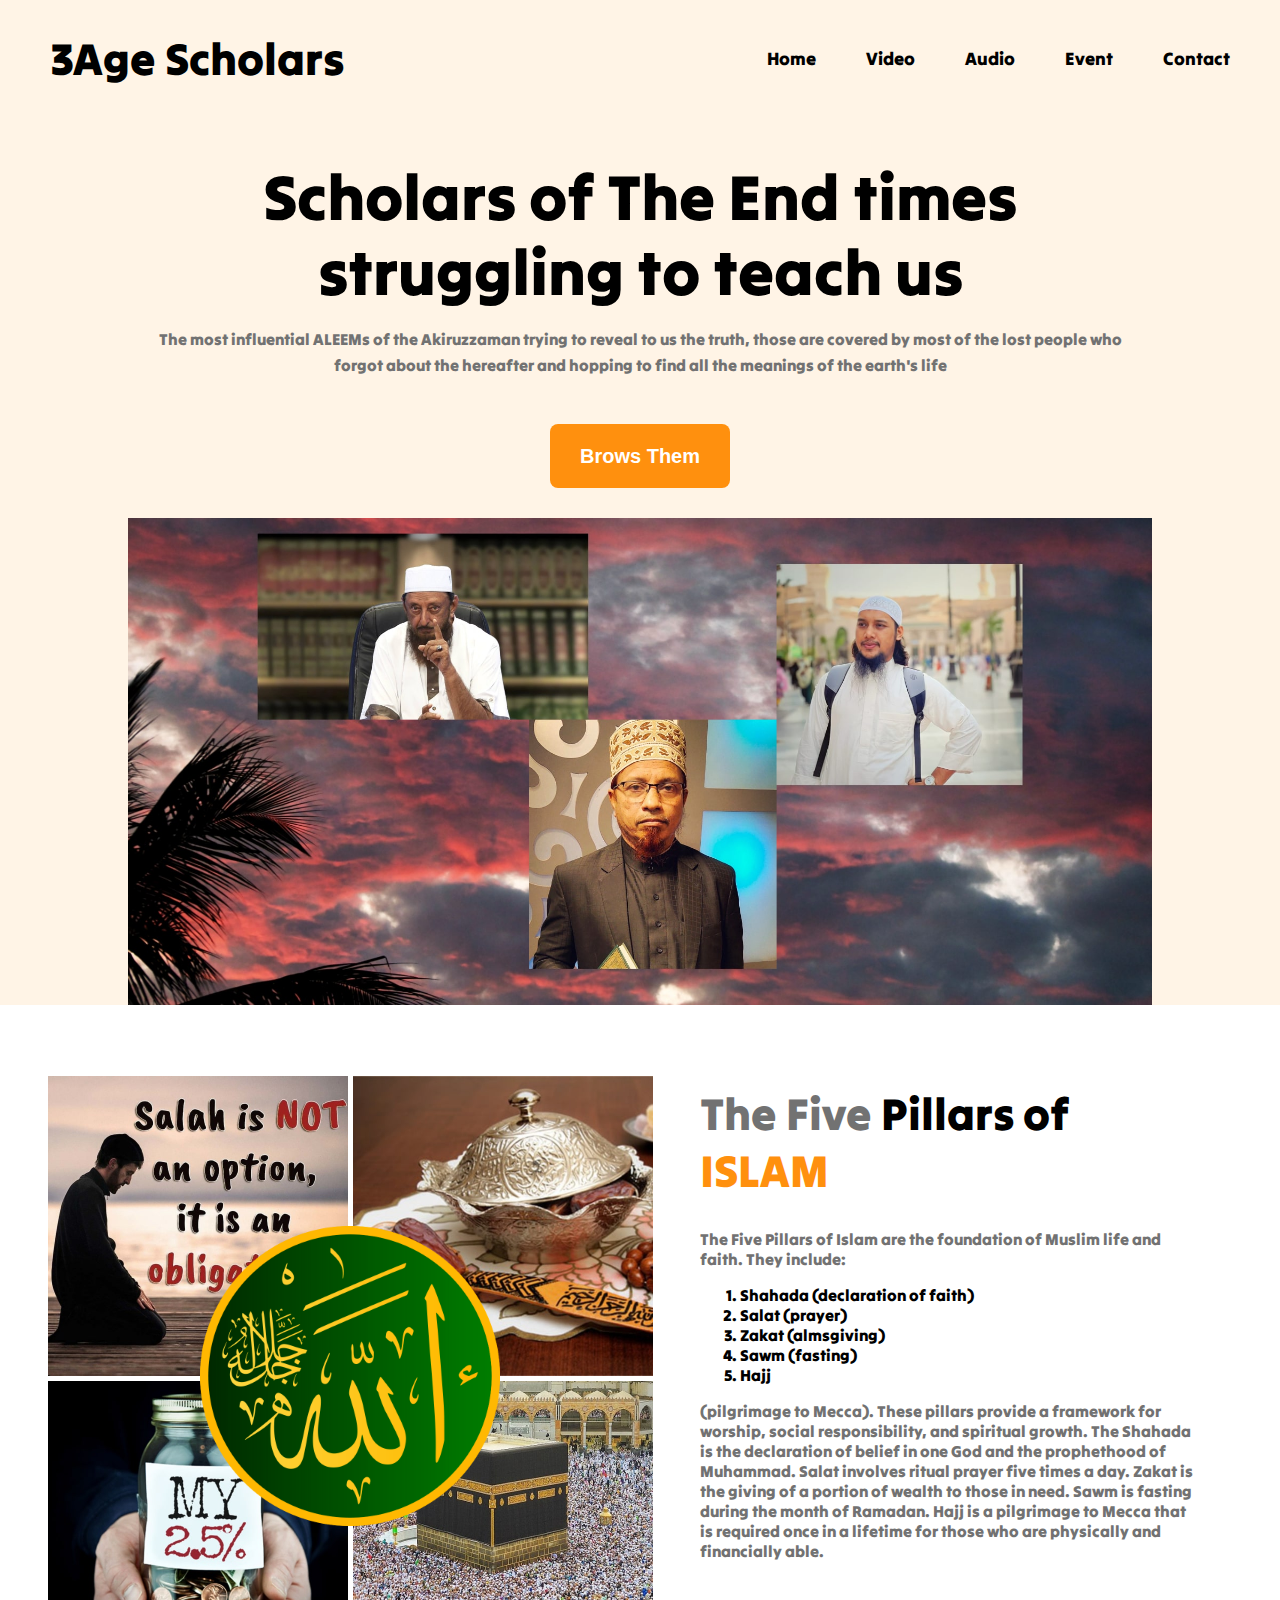
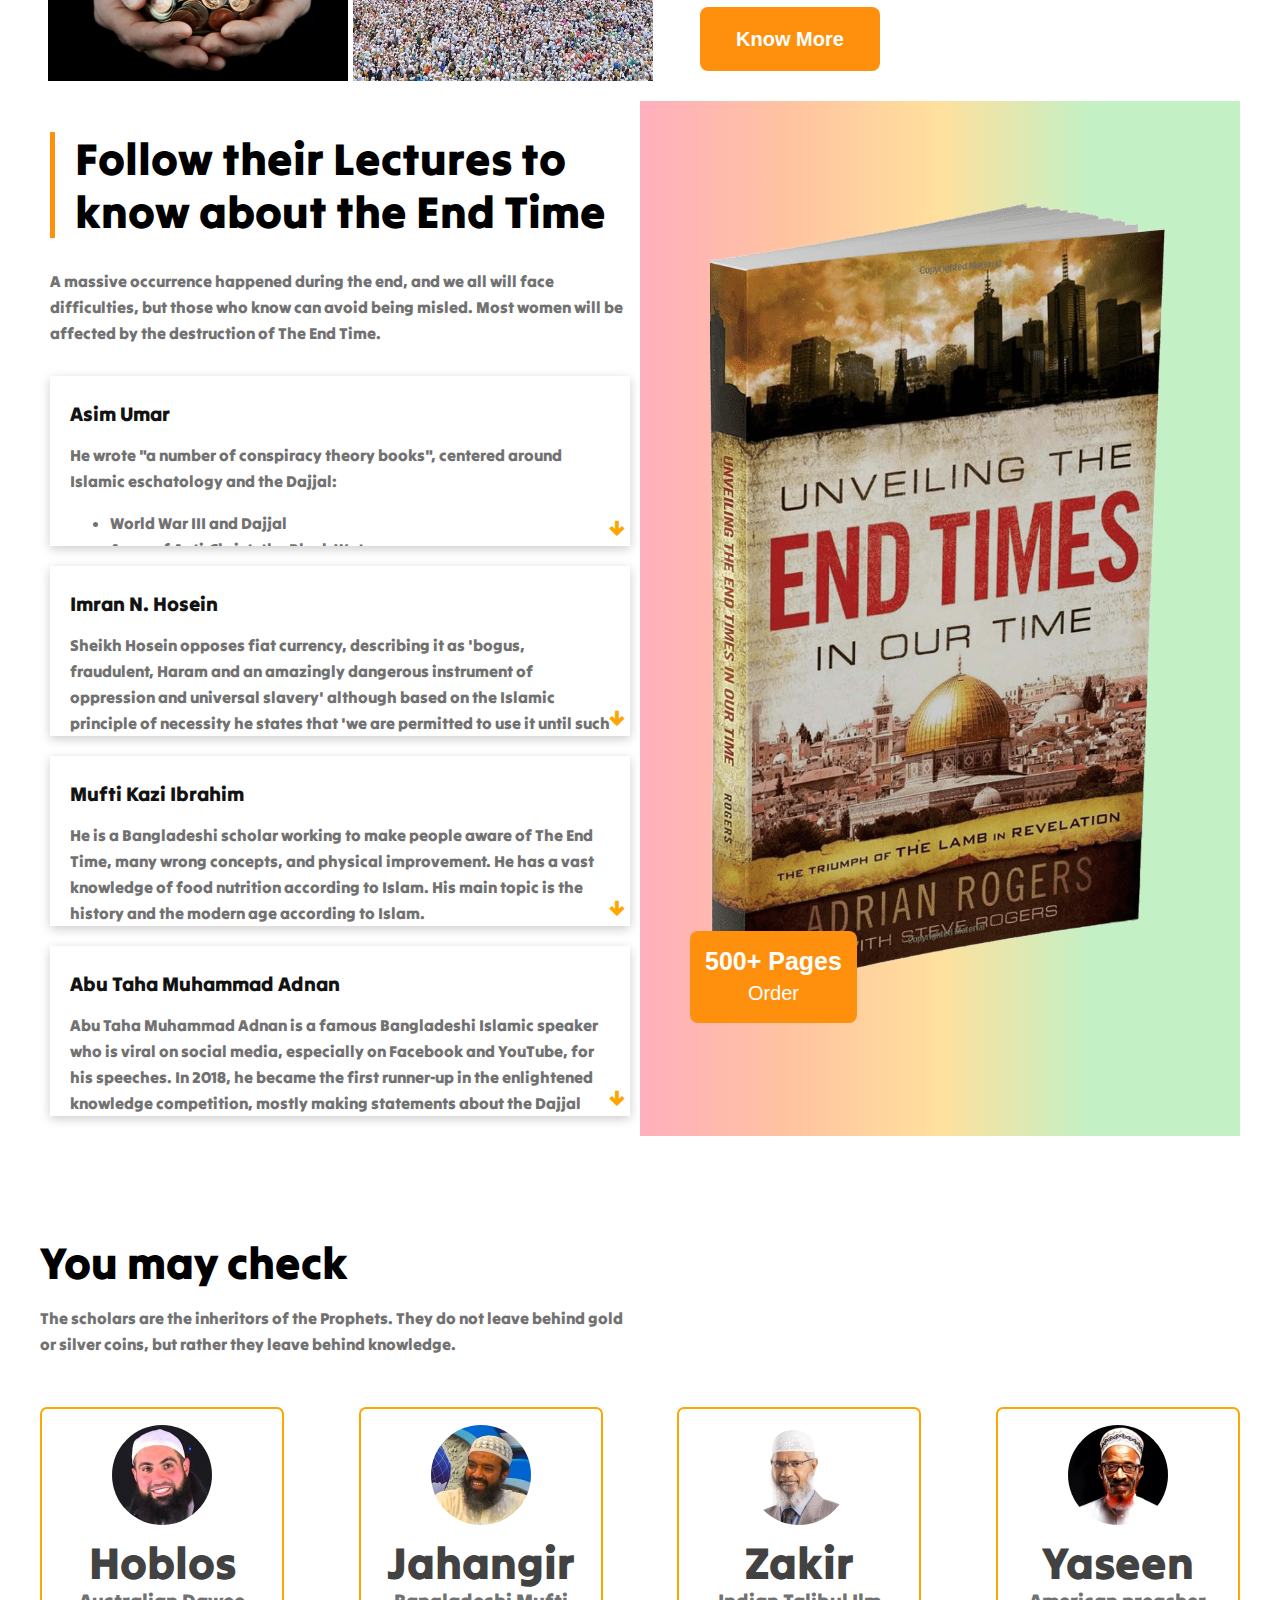
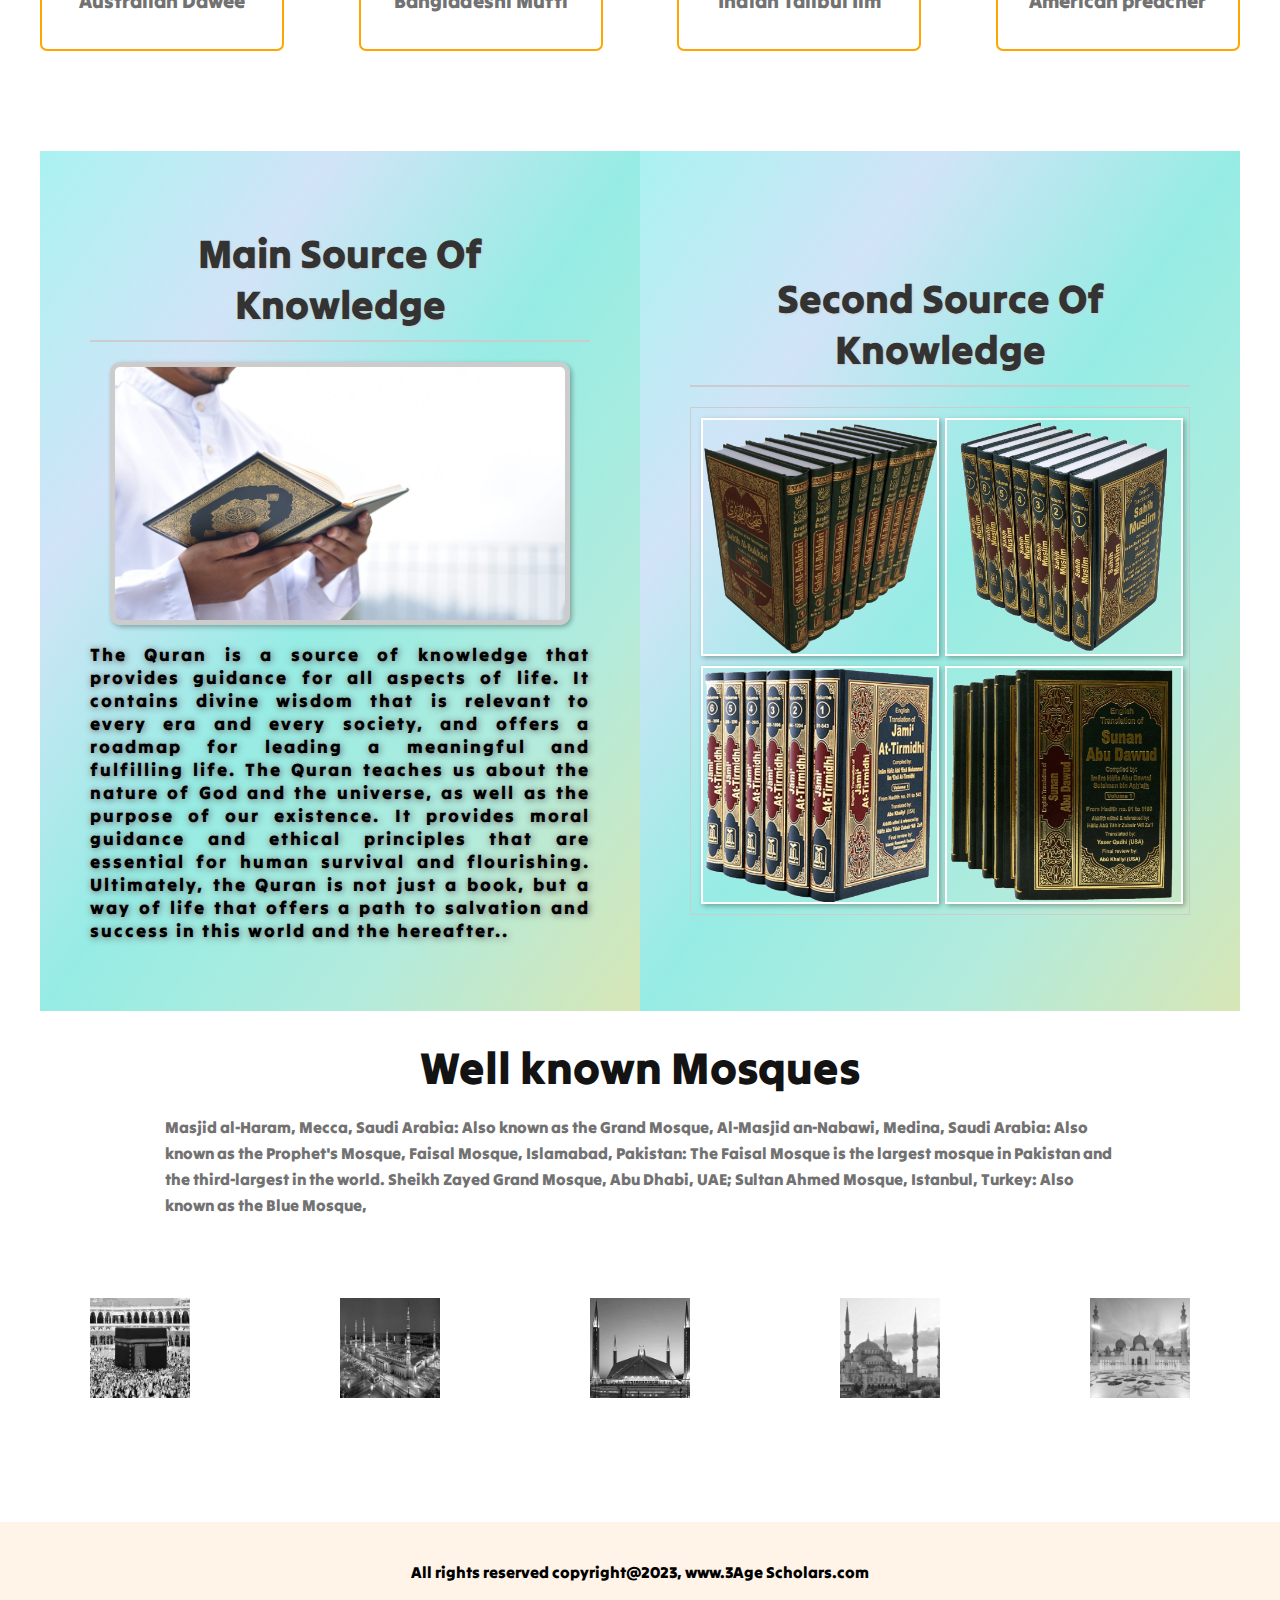
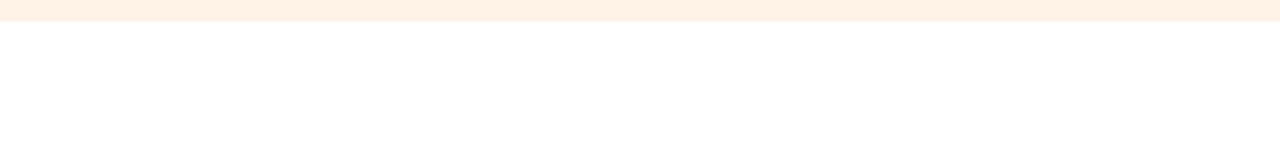
<file: index.html>
<!DOCTYPE html>
<html lang="en">
  <head>
    <meta charset="UTF-8" />
    <meta http-equiv="X-UA-Compatible" content="IE=edge" />
    <meta name="viewport" content="width=device-width, initial-scale=1.0" />
    <link rel="preconnect" href="https://fonts.googleapis.com" />
    <link rel="preconnect" href="https://fonts.gstatic.com" crossorigin />
    <link
      href="https://fonts.googleapis.com/css2?family=Tilt+Warp&display=swap"
      rel="stylesheet"
    />
    <link rel="stylesheet" href="style.css" />
    <title>3AgeScholars</title>
  </head>
  <body>
    <!-- Header Section -->
    <header>
      <nav>
        <div><h1>3Age Scholars</h1></div>
        <div class="nav-ul">
          <ul>
            <li><a href="#">Home</a></li>
            <li><a href="#">Video</a></li>
            <li><a href="#">Audio</a></li>
            <li><a href="#">Event</a></li>
            <li><a href="#">Contact</a></li>
          </ul>
        </div>
      </nav>
      <section class="hero">
        <div class="txt">
          <h1>Scholars of The End times struggling to teach us</h1>
          <p>
            The most influential ALEEMs of the Akiruzzaman trying to reveal to
            us the truth, those are covered by most of the lost people who
            forgot about the hereafter and hopping to find all the meanings of
            the earth's life
          </p>
          <button><a href="#">Brows Them</a></button>
        </div>
        <div class="img">
          <img src="Images/3Age Hero.jpg" alt="3 Scholars" />
        </div>
      </section>
    </header>
    <!-- Header Section End -->

     <!-- Section Two Start -->
 <article class="section-two container">
  <!-- Left Side Image Grid -->
  <div class="image">
    <div class="image-grid">
      <img src="Images/salah.jpg" alt="Salah" />
      <img src="Images/siyam.jpg" alt="Siyam" />
      <img src="Images/zakah.jpg" alt="Zakat" />
      <img src="Images/hajj.jpg" alt="Hajj" />
    </div>

    <div class="shahada">
      <img src="Images/Allah_calligraphy.svg.png" alt="Shahada" />
    </div>
  </div>

  <!-- Right Side Text -->
  <div class="right-side-txt">
    <h1>
      <span class="sec-two-gray-text">The Five</span> Pillars of <br /><span
        class="sec-two-orange-text"
        >ISLAM</span
      >
    </h1>
    <p class="right-side-p">
      The Five Pillars of Islam are the foundation of Muslim life and faith. They include: 
      <ol>
        <li>Shahada (declaration of faith)</li>
        <li>Salat (prayer)</li>
        <li>Zakat (almsgiving)</li>
        <li>Sawm (fasting)</li>
        <li>Hajj</li>
      </ol>
      <span class="right-side-p">
        (pilgrimage to Mecca). These pillars provide a framework for worship, social responsibility, and spiritual growth. The Shahada is the declaration of belief in one God and the prophethood of Muhammad. Salat involves ritual prayer five times a day. Zakat is the giving of a portion of wealth to those in need. Sawm is fasting during the month of Ramadan. Hajj is a pilgrimage to Mecca that is required once in a lifetime for those who are physically and financially able.
      </span>
    </p>
    <button class="sec-two-btn"><a href="#">Know More</a></button>
  </div>
</article>
<!-- Section Two End -->

<!-- Section Three Start -->
<article class="section-three-container container">
  <div class="section-three">
    <div class="sec-three-txt-container">
      <div class="sec-three-txt-box-one">
        <h1 class="section-three-heading">
          Follow their Lectures to know about the End Time
        </h1>
        <p class="sec-three-paragraph">
          A massive occurrence happened during the end, and we all will face
          difficulties, but those who know can avoid being misled. Most
          women will be affected by the destruction of The End Time.
        </p>
      </div>
      <div class="section-three-box section-three-box-scroll">
        <h2 class="section-three-box-heading">Asim Umar</h2>
        <p>
          He wrote "a number of conspiracy theory books", centered around
          Islamic eschatology and the Dajjal:
          <ul>
            <li>World War III and Dajjal</li>
            <li>Army of Anti-Christ: the Black Water</li>
            <li>Friends and Foes of the Mahdi [Messiah]</li>
            <li>Bermuda Triangle and Dajjal</li>
          </ul>
        </p>
      </div>
      <div class="section-three-box section-three-box-scroll">
        <h2 class="section-three-box-heading">
          Imran N. Hosein
        </h2>
        <p>
          Sheikh Hosein opposes fiat currency, describing it as 'bogus, fraudulent, Haram and an amazingly dangerous instrument of oppression and universal slavery' although based on the Islamic principle of necessity he states that 'we are permitted to use it until such time as we can escape from its poisonous, deadly and sinful embrace'. He proposes that fiat currency be removed 'through the creation of micro-markets which use only Sunnah money and which are a part of remotely-located Muslim Villages.
        </p>
      </div>
      <div class="section-three-box section-three-box-scroll">
        <h2 class="section-three-box-heading">
          Mufti Kazi Ibrahim
        </h2>
        <p>
          He is a Bangladeshi scholar working to make people aware of The End Time, many wrong concepts, and physical improvement. He has a vast knowledge of food nutrition according to Islam. His main topic is the history and the modern age according to Islam.
        </p>
      </div>
      <div class="section-three-box section-three-box-scroll">
        <h2 class="section-three-box-heading">
          Abu Taha Muhammad Adnan
        </h2>
        <p>
          Abu Taha Muhammad Adnan is a famous Bangladeshi Islamic speaker who is viral on social media, especially on Facebook and YouTube, for his speeches. In 2018, he became the first runner-up in the enlightened knowledge competition, mostly making statements about the Dajjal and the future world. Imran Nazar Hossain has similarities with him and similarities in what he said in his speech. Those with similarities are similar to those of Maulana Asem Omar, Anwar al-Awlaki, and Mufti Qazi Ibrahim, and those with similarities are similar. He is rapidly gaining popularity among young people because of his outspokenness. The number of followers on his Facebook page is 52 thousand.

        </p>
      </div>
    </div>
    <div class="sec-three-img">
      <div class="section-three-img">
        <img
        src="Images/end-time.png"
        alt="book"/>
      </div>
      
      <button class="sec-three-btn">
        <a href="#"
          >500+ Pages <br />
          <span class="sec-three-btn-sm">Order</span></a>
      </button>
    </div>
  </div>
</article>
<!-- Section Threer End -->

<!-- Section Four Start -->
  <section class="sec-four-container container">
    <div class="sec-four-txt">
      <h1>You may check</h1>
      <p>The scholars are the inheritors of the Prophets. They do not leave behind gold or silver coins, but rather they leave behind knowledge.</p>
    </div>

    <div class="sec-four-img">

      <div class="sec-four-border">
        <div><img src="Images/Mohamed Hoblos.jpg" alt="Hobol"></div>
        <div class="sec-four-icon">
          <h2>Hoblos</h2>
          <p>Australian Dawee</p>
        </div>
      </div>

      <div class="sec-four-border">
        <div><img src="Images/Khandaker Abdullah Jahangir.jpg" alt="Abdulloh"></div>
        <div class="sec-four-icon">
          <h2>Jahangir</h2>
          <p>Bangladeshi Mufti</p>
        </div>
      </div>

      <div class="sec-four-border">
        <div><img src="Images/Zakir Naik.jpg" alt="Zakir Naik"></div>
        <div class="sec-four-icon">
          <h2>Zakir</h2>
          <p>Indian Talibul Ilm</p>
        </div>
      </div>

      <div class="sec-four-border">
        <div><img src="Images/khalid yasin.jpg " alt="Khalid Yasain"></div>
        <div class="sec-four-icon">
          <h2>Yaseen</h2>
          <p> American preacher</p>
        </div>
      </div>

    </div>
  </section>
  <!-- Section Four End -->

  <!-- Section Five (Bonus Section) -->
  <section class="container fifth-container">

    <div class="quran">
      <div><h1>Main Source of knowledge</h1></div>
      <div class="img-container">
        <img src="Images/How-Reading-The-Holy-Quran-Benefits-Your-Life.jpg" alt="quran">
      </div>
      <div>
<p>The Quran is a source of knowledge that provides guidance for all aspects of life. It contains divine wisdom that is relevant to every era and every society, and offers a roadmap for leading a meaningful and fulfilling life. The Quran teaches us about the nature of God and the universe, as well as the purpose of our existence. It provides moral guidance and ethical principles that are essential for human survival and flourishing. Ultimately, the Quran is not just a book, but a way of life that offers a path to salvation and success in this world and the hereafter..</p>
      </div>
    </div>

    <div class="hadith">
      <div><h1>Second Source of Knowledge</h1></div>
      <div id="hadith-img">
        <img src="Images/bukhari new.png" alt="bukhai"><img src="Images/muslim.png" alt="muslim"><img src="Images/tirmizi.png" alt="tirmizi"><img src="Images/abu dawud.png" alt="">
      </div>
      <div></div>
    </div>
  </section>
  <!-- Section Five (Bonus Section) End -->

  <!-- Section Six (Footer) Start -->
  <footer>
    <div class="footer-div">
      <div class="footer-txt">
        <h1>Well known Mosques</h1>
        <p>Masjid al-Haram, Mecca, Saudi Arabia: Also known as the Grand Mosque, 
          Al-Masjid an-Nabawi, Medina, Saudi Arabia: Also known as the Prophet's Mosque,
          Faisal Mosque, Islamabad, Pakistan: The Faisal Mosque is the largest mosque in Pakistan and the third-largest in the world. 
          Sheikh Zayed Grand Mosque, Abu Dhabi, UAE;
          Sultan Ahmed Mosque, Istanbul, Turkey: Also known as the Blue Mosque, </p>
      </div>
      <div class="footer-img">
         <div class="grid-item image1">
          <img src="Images/Haram.jpg" alt="haram">
        </div>


        <div class="grid-item image2">
          <img src="Images/Nabawi.jpg" alt="Nabawi">
        </div>

        <div class="grid-item image3">
          <img src="Images/Faisal Mosque.jpg" alt="faisal">
        </div>

        <div class="grid-item vertical"></div>

        
        <div class="grid-item image5">
          <img src="Images/Sultan Ahmed Mosque.jpg" alt="sultan">
        </div>

        <div class="grid-item horizontal"></div>

        <div class="grid-item image4">
          <img src="Images/Sheikh Zayed Grand Mosque.jpg" alt="zayed">
        </div>

      </div>
      <div>
        <div class="footer-paragraph">
          <p>All rights reserved copyright@2023, www.3Age Scholars.com </p>
        </div>
      </div>
    </div>
  </footer>
  <!-- Section Six (Footer) End -->
   
  </body>
</html>
</file>
<file: style.css>
/* Body Section */
body {
  margin: 0 auto;
  font-family: "Tilt Warp", cursive;
}
.container {
  width: 1200px;
  margin: 0 auto;
}
/* Header Section */
header {
  background-color: #ff900e1a;
  margin-bottom: 50px;
}
nav {
  display: flex;
  justify-content: space-between;
  align-items: center;
  padding: 0 50px;
}
nav ul {
  display: flex;
  justify-content: space-between;
  gap: 50px;
  list-style: none;
}
nav li {
  font-size: 18px;
  font-weight: 500;
}
a {
  text-decoration: none;
  color: black;
}
nav h1 {
  font-size: 45px;
  font-weight: 700;
}

.hero {
  display: flex;
  flex-direction: column;
  align-items: center;
}
.txt {
  display: flex;
  flex-direction: column;
  align-items: center;
}
.txt h1 {
  font-size: 64px;
  font-weight: 700;
  width: 800px;
  text-align: center;
  line-height: 75px;
  margin-bottom: 0;
}
.txt p {
  width: 1000px;
  text-align: center;
  font-weight: 400;
  font-size: 16px;
  line-height: 26px;
  color: #727272;
}
.hero button {
  font-weight: 600;
  font-size: 20px;
  text-align: center;
  background: #ff900e;
  border-radius: 8px;
  border: none;
  width: 180px;
  height: 64px;
  margin: 30px 0;
}
.hero button a {
  color: #ffffff;
}
.img {
  display: flex;
  justify-content: center;
}
.img img {
  width: 80%;
}
/* Section Two */
.section-two {
  display: flex;
  align-items: center;
  justify-content: center;
  padding: 0 50px;
}
.image-grid {
  display: grid;
  grid-template-columns: repeat(2, 1fr);
  grid-gap: 5px;
  justify-content: center;
}
.image-grid img {
  width: 300px;
}
.shahada img {
  width: 300px;
  height: 300px;
}
.image {
  width: 50%;
  display: flex;
  justify-content: center;
  align-items: center;
  position: relative;
}
.shahada {
  position: absolute;
}
.right-side-txt {
  padding: 0 50px 0 50px;
}
.right-side-txt h1 {
  font-weight: 700;
  font-size: 45px;
}
.sec-two-gray-text {
  font-weight: 500;
  font-size: 45px;
  color: #727272;
}
.sec-two-orange-text {
  color: #ff900e;
}
.right-side-p {
  font-weight: 400;
  font-size: 16px;
  color: #727272;
}
.sec-two-btn {
  font-weight: 600;
  font-size: 20px;
  text-align: center;
  background: #ff900e;
  border-radius: 8px;
  border: none;
  width: 180px;
  height: 64px;
  margin: 30px 0;
}
.sec-two-btn a {
  color: #ffffff;
}
/* Section Three */
.section-three-container {
  display: flex;
  justify-content: center;
  align-items: center;
  margin-bottom: 100px;
}
.section-three {
  display: grid;
  grid-template-columns: 1fr 1fr;
  justify-content: space-between;
  align-items: center;
}
.sec-three-txt-box-one {
  margin-bottom: 30px;
}
.section-three-heading {
  font-weight: 700;
  font-size: 45px;
  line-height: 53px;
  border-left: 5px solid #ff900e;
  padding-left: 20px;
}
.sec-three-paragraph {
  font-weight: 400;
  font-size: 16px;
  line-height: 26px;
  color: #727272;
}
.sec-three-img {
  position: relative;
  display: flex;
  align-items: center;
  justify-content: center;
  height: 100%;
  background: linear-gradient(
    to right,
    #ffafbd,
    #ffc3a0,
    #ffe09d,
    #c4f0c5,
    #c4f0c5
  );
  display: inline-block;
}
.section-three-img {
  display: flex;
  justify-content: center;
}
.section-three-img img {
  position: absolute;
  top: 100px;
}
.sec-three-btn {
  font-weight: 600;
  font-size: 25px;
  text-align: center;
  background: #ff900e;
  border-radius: 8px;
  border: none;
  margin: 30px 0;
  padding: 15px 15px;
  line-height: 30px;
  position: absolute;
  top: 800px;
  left: 50px;
}
.sec-three-txt-container {
  padding: 0 10px;
}
.section-three-box {
  box-shadow: 0 3px 10px rgb(0 0 0 / 0.2);
  padding: 10px 20px;
  margin-bottom: 20px;
  font-weight: 400;
  font-size: 16px;
  line-height: 26px;
  color: #727272;
  height: 150px;
  overflow: scroll;
}
.section-three-box-scroll {
  position: relative;
}
.section-three-box-scroll::after {
  content: "\2193";
  display: block;
  position: absolute;
  right: 5px;
  bottom: 5px;
  font-size: 24px;
  color: orange;
  z-index: 999;
}
.section-three-box-heading {
  font-weight: 600;
  font-size: 20px;
  line-height: 23px;
  color: #131313;
}
.sec-three-btn a {
  color: #ffffff;
}
.sec-three-btn-sm {
  font-weight: 500;
  font-size: 20px;
}
/* Section Four */
.sec-four-txt {
  width: 600px;
}
.sec-four-txt h1 {
  font-weight: 700;
  font-size: 45px;
  line-height: 53px;
  margin-bottom: 5px;
}
.sec-four-txt p {
  font-weight: 400;
  font-size: 16px;
  line-height: 26px;
  margin-bottom: 50px;
  color: #727272;
}
.sec-four-img {
  display: flex;
  justify-content: space-between;
}
.sec-four-img img {
  border-radius: 100px;
  width: 100px;
}
.sec-four-icon {
  display: flex;
  flex-direction: column;
  justify-content: center;
  align-items: center;
}
.sec-four-icon h2 {
  margin-bottom: -20px;
  font-weight: 600;
  font-size: 45px;
  line-height: 53px;
  color: #424242;
}
.sec-four-icon p {
  font-weight: 600;
  font-size: 20px;
  line-height: 23px;
  color: #727272;
}
.sec-four-border {
  display: flex;
  flex-direction: column;
  align-items: center;
  justify-content: center;
  border: 2px solid orange;
  border-radius: 7px;
  padding: 20px;
  width: 200px;
  height: 200px;
  position: relative;
}
.sec-four-border:before {
  content: "";
  display: block;
  position: absolute;
  top: 0;
  left: 0;
  width: 100%;
  height: 100%;
  background: linear-gradient(45deg, #f00, #0f0, #00f, #ff0, #f00);
  opacity: 0;
  transition: opacity 0.2s ease-in-out;
}
.sec-four-border:hover:before {
  opacity: 0.8;
}
.sec-four-border:after {
  content: "Listen";
  display: flex;
  align-items: center;
  justify-content: center;
  position: absolute;
  top: 0;
  left: 0;
  width: 100%;
  height: 100%;
  font-size: 24px;
  color: #fff;
  opacity: 0;
  transition: opacity 0.2s ease-in-out;
}
.sec-four-border:hover:after {
  opacity: 1;
  transform: translateY(-20px);
}
.sec-four-border img {
  margin-bottom: -30px;
}

/* Section Five (Bonus Part) */
.fifth-container {
  display: flex;
  justify-content: space-between;
  align-items: center;
  margin-top: 100px;
}
.quran,
.hadith {
  width: 700px;
  height: 800px;
  display: flex;
  flex-direction: column;
  justify-content: center;
  align-items: center;
  background-image: linear-gradient(
    to bottom right,
    #aaf2f2,
    #d1e4f7,
    #96ece4,
    #b2ebdd,
    #d7e6b5
  );
  padding: 30px 50px;
}
.quran h1,
.hadith h1 {
  font-size: 40px;
  color: #333;
  text-align: center;
  text-shadow: 1px 1px 2px #ccc;
  border-bottom: 2px solid #ccc;
  padding-bottom: 10px;
  margin-bottom: 20px;
  text-transform: capitalize;
}
.quran img {
  width: 90%;
  border: 5px solid #ccc;
  border-radius: 10px;
  box-shadow: 2px 2px 5px rgba(0, 0, 0, 0.3);
}
.img-container {
  display: flex;
  justify-content: center;
  align-items: center;
}
.quran p {
  font-size: 18px;
  color: #000000;
  text-shadow: 1px 1px 7px #666;
  letter-spacing: 2px;
  text-align: justify;
}
#hadith-img {
  display: grid;
  grid-template-columns: repeat(2, 1fr);
  grid-template-rows: repeat(2, 1fr);
  grid-gap: 10px;
  border: 1px solid #ccc;
  padding: 10px;
}

#hadith-img img {
  width: 100%;
  height: auto;
  border: 2px solid #fff;
  box-shadow: 2px 2px 5px rgba(0, 0, 0, 0.3);
  position: relative;
}

#hadith-img img:hover {
  border: 2px solid #f00;
  transform: scale(1.05);
  cursor: pointer;
}

/* Section Six (Footer) */
.footer-div {
  display: flex;
  flex-direction: column;
  align-items: center;
}
.footer-txt {
  display: flex;
  flex-direction: column;
  align-items: center;
  margin-bottom: 30px;
}
.footer-txt h1 {
  font-weight: 700;
  font-size: 45px;
  line-height: 53px;
  color: #131313;
}
.footer-txt p {
  font-weight: 400;
  font-size: 16px;
  line-height: 26px;
  color: #727272;
  width: 950px;
  margin: -10px 0 50px 0;
}
.footer-paragraph {
  background-color: #fff4e7;
  width: 1440px;
  height: 100px;
  border-radius: 8px;
  display: flex;
  justify-content: center;
  align-items: center;
  margin: 120px 0;
}
.horizontal,
.vertical {
  display: none;
}
.footer-img {
  display: flex;
  gap: 150px;
}
.footer-img img {
  filter: grayscale(100%);
  width: 100px;
}

/* Media Query For iPhone SE and Max Width of 375 */

@media only screen and (max-width: 1200px) {
  .container {
    padding: 0 25px;
    margin: 0 auto;
    width: 375px;
  }

  /* Section One (Header) */
  header {
    padding: 0 15px;
    margin: 0 auto;
    width: 375px;
  }
  nav {
    display: flex;
    flex-direction: column;
    align-items: center;
    align-items: center;
  }
  nav h1 {
    text-align: center;
    margin: 5px 0;
  }
  .nav-ul {
    display: flex;
    justify-content: center;
    align-items: center;
  }
  nav ul {
    display: flex;
    justify-content: center;
    gap: 20px;
    list-style: none;
    align-items: center;
    padding: 0 50px;
  }
  .txt h1 {
    font-size: 30px;
    width: 375px;
    line-height: 40px;
  }
  .txt p {
    width: 375px;
  }
  .txt button {
    margin: 5px;
    width: 110px;
    height: 40px;
    padding: 0 5px;
  }
  .txt button a {
    font-size: 15px;
  }

  /* Section Two */
  .section-two {
    display: flex;
    flex-direction: column-reverse;
    align-items: center;
    justify-content: center;
  }
  .right-side-txt {
    margin: 0;
    padding: 0 15px;
  }
  .right-side-txt h1,
  .sec-two-gray-text {
    text-align: center;
    font-size: 30px;
  }
  .sec-two-btn {
    margin-top: 5px;
    width: 100px;
    height: 40px;
  }
  .sec-two-btn a {
    font-size: 15px;
  }
  .image img {
    width: 100px;
    height: 100px;
  }

  /* Section Three */
  .section-three {
    margin-top: 50px;
    display: flex;
    flex-direction: column;
  }
  .section-three-heading {
    font-size: 35px;
  }
  .section-three-img img {
    width: 200px;
    margin-top: -70px;
  }
  .sec-three-img {
    position: relative;
    background: none;
  }
  .sec-three-btn {
    font-weight: 600;
    font-size: 20px;
    position: absolute;
    top: 250px;
    left: 10px;
    width: 150px;
    height: 80px;
  }
  .sec-three-btn-sm {
    font-size: 15px;
  }

  /* Section Four */
  .sec-four-container {
    margin-top: 450px;
  }
  .sec-four-txt {
    width: 375px;
  }
  .sec-four-img {
    display: flex;
    flex-direction: column;
    justify-content: center;
    align-items: center;
    gap: 5px;
  }

  /* Secton Five (Bonus Section) */
  .fifth-container {
    margin-top: 50px;
    display: flex;
    flex-direction: column;
  }
  .quran,
  .hadith {
    width: 375px;
  }
  .quran {
    z-index: 2;
  }
  .hadith {
    margin-top: -150px;
    z-index: 1;
  }

  /* Section Six (Footer) */
  .footer-div {
    margin: 0 auto;
    width: 375px;
  }
  .footer-txt h1,
  .footer-txt p {
    width: 375px;
    text-align: center;
  }
  .footer-img {
    display: grid;
    grid-template-rows: repeat(3, 1fr);
    grid-template-columns: repeat(3, 1fr);
    gap: 5px;
    margin: -50px 0;
  }
  .footer-img img {
    width: 100px;
  }
  .grid-item.vertical {
    grid-area: 1 / 2 / 4 / 3;
  }

  .grid-item.horizontal {
    grid-area: 2 / 1 / 3 / 4;
  }

  .grid-item.image1 {
    grid-area: 1 / 1 / 2 / 2;
  }

  .grid-item.image2 {
    grid-area: 1 / 3 / 2 / 4;
  }

  .grid-item.image3 {
    grid-area: 3 / 1 / 4 / 2;
  }

  .grid-item.image4 {
    grid-area: 3 / 3 / 4 / 4;
  }

  .grid-item.image5 {
    grid-area: 2 / 2 / 3 / 3;
  }
  .footer-paragraph {
    width: 375px;
    text-align: center;
  }
}
</file>
